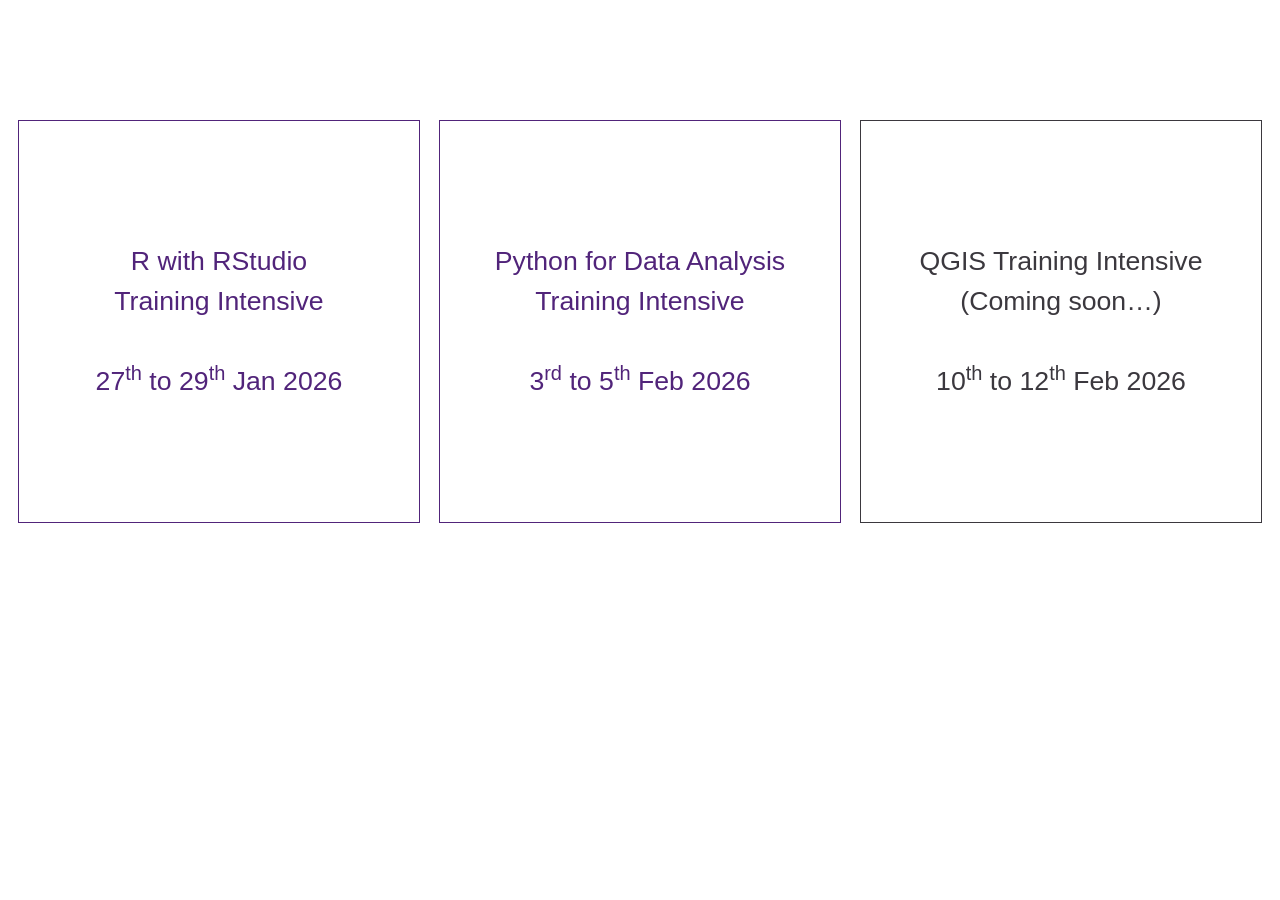
<file: index.html>
<!DOCTYPE html>
<html xmlns="http://www.w3.org/1999/xhtml" lang="en" xml:lang="en"><head>

<meta charset="utf-8">
<meta name="generator" content="quarto-1.7.29">

<meta name="viewport" content="width=device-width, initial-scale=1.0, user-scalable=yes">


<title>Cameron West</title>
<style>
code{white-space: pre-wrap;}
span.smallcaps{font-variant: small-caps;}
div.columns{display: flex; gap: min(4vw, 1.5em);}
div.column{flex: auto; overflow-x: auto;}
div.hanging-indent{margin-left: 1.5em; text-indent: -1.5em;}
ul.task-list{list-style: none;}
ul.task-list li input[type="checkbox"] {
  width: 0.8em;
  margin: 0 0.8em 0.2em -1em; /* quarto-specific, see https://github.com/quarto-dev/quarto-cli/issues/4556 */ 
  vertical-align: middle;
}
</style>


<script src="site_libs/quarto-nav/quarto-nav.js"></script>
<script src="site_libs/clipboard/clipboard.min.js"></script>
<script src="site_libs/quarto-search/autocomplete.umd.js"></script>
<script src="site_libs/quarto-search/fuse.min.js"></script>
<script src="site_libs/quarto-search/quarto-search.js"></script>
<meta name="quarto:offset" content="./">
<script src="site_libs/quarto-html/quarto.js" type="module"></script>
<script src="site_libs/quarto-html/tabsets/tabsets.js" type="module"></script>
<script src="site_libs/quarto-html/popper.min.js"></script>
<script src="site_libs/quarto-html/tippy.umd.min.js"></script>
<script src="site_libs/quarto-html/anchor.min.js"></script>
<link href="site_libs/quarto-html/tippy.css" rel="stylesheet">
<link href="site_libs/quarto-html/quarto-syntax-highlighting-0815c480559380816a4d1ea211a47e91.css" rel="stylesheet" class="quarto-color-scheme" id="quarto-text-highlighting-styles">
<link href="site_libs/quarto-html/quarto-syntax-highlighting-dark-748b535e376f14d4692bf2b2e5fd6380.css" rel="stylesheet" class="quarto-color-scheme quarto-color-alternate" id="quarto-text-highlighting-styles">
<link href="site_libs/quarto-html/quarto-syntax-highlighting-0815c480559380816a4d1ea211a47e91.css" rel="stylesheet" class="quarto-color-scheme-extra" id="quarto-text-highlighting-styles">
<script src="site_libs/bootstrap/bootstrap.min.js"></script>
<link href="site_libs/bootstrap/bootstrap-icons.css" rel="stylesheet">
<link href="site_libs/bootstrap/bootstrap-2fe88093e1f6d29513331157c0194163.min.css" rel="stylesheet" append-hash="true" class="quarto-color-scheme" id="quarto-bootstrap" data-mode="light">
<link href="site_libs/bootstrap/bootstrap-dark-2fe88093e1f6d29513331157c0194163.min.css" rel="stylesheet" append-hash="true" class="quarto-color-scheme quarto-color-alternate" id="quarto-bootstrap" data-mode="light">
<link href="site_libs/bootstrap/bootstrap-2fe88093e1f6d29513331157c0194163.min.css" rel="stylesheet" append-hash="true" class="quarto-color-scheme-extra" id="quarto-bootstrap" data-mode="light">
<script src="site_libs/quarto-dashboard/quarto-dashboard.js"></script>
<script src="site_libs/quarto-dashboard/stickythead.js"></script>



<script src="site_libs/quarto-dashboard/web-components.js" type="module"></script>
<script src="site_libs/quarto-dashboard/components.js"></script>

<script id="quarto-search-options" type="application/json">{
  "location": "sidebar",
  "copy-button": false,
  "collapse-after": 3,
  "panel-placement": "start",
  "type": "textbox",
  "limit": 50,
  "keyboard-shortcut": [
    "f",
    "/",
    "s"
  ],
  "show-item-context": false,
  "language": {
    "search-no-results-text": "No results",
    "search-matching-documents-text": "matching documents",
    "search-copy-link-title": "Copy link to search",
    "search-hide-matches-text": "Hide additional matches",
    "search-more-match-text": "more match in this document",
    "search-more-matches-text": "more matches in this document",
    "search-clear-button-title": "Clear",
    "search-text-placeholder": "",
    "search-detached-cancel-button-title": "Cancel",
    "search-submit-button-title": "Submit",
    "search-label": "Search"
  }
}</script>


</head>

<body class="quarto-dashboard dashboard-fill fullcontent quarto-light">

<header id="quarto-dashboard-header">
<nav class="navbar navbar-expand-md slim" data-bs-theme="dark">
  <div class="navbar-container container-fluid">
    <button class="navbar-toggler hidden" type="button" data-bs-toggle="collapse" data-bs-target="#dashboard-collapse" aria-controls="dashboard-collapse" aria-expanded="false" aria-label="Toggle navigation">
      <span class="navbar-toggler-icon"></span>
    </button>    


</div></nav>
</header>
<div id="quarto-search-results"></div>
<!-- content -->
<div id="quarto-content" class="quarto-container page-layout-custom quarto-dashboard-content bslib-gap-spacing html-fill-container bslib-page-fill">
<!-- sidebar -->
<!-- margin-sidebar -->
<!-- main -->

<div class="bslib-grid-item html-fill-item bslib-grid" data-layout="fill" style="display: grid; grid-template-rows: minmax(3em, 10fr) minmax(3em, 90fr); grid-auto-columns: minmax(0, 1fr);">
<div class="bslib-grid" style="display: grid; grid-template-columns: minmax(3em, 1fr);
grid-auto-rows: minmax(0, 1fr);">
<div class="card bslib-card html-fill-container" data-fill="false" data-bslib-card-init="" data-require-bs-caller="card()">
<div class="card-body html-fill-item html-fill-container">
<br>
</div>
<script data-bslib-card-init="">bslib.Card.initializeAllCards();</script></div>
</div>
<div class="bslib-grid" style="display: grid; grid-template-columns: minmax(3em, 1fr) minmax(3em, 1fr) minmax(3em, 1fr);
grid-auto-rows: minmax(0, 1fr);">
<div class="card bslib-card html-fill-container" data-fill="false" data-bslib-card-init="" data-require-bs-caller="card()">
<div class="card-body html-fill-item html-fill-container" style="padding: 0px;">
<a href="https://camwest5.github.io/r-training-intensive/setup.html" class="btn btn-outline-primary">R with RStudio<br>
Training Intensive<br>
<br>
27<sup>th</sup> to 29<sup>th</sup> Jan 2026</a>
</div>
<script data-bslib-card-init="">bslib.Card.initializeAllCards();</script></div><div class="card bslib-card html-fill-container" data-fill="false" data-bslib-card-init="" data-require-bs-caller="card()">
<div class="card-body html-fill-item html-fill-container" style="padding: 0px;">
<a href="https://camwest5.github.io/python-training-intensive/setup.html" class="btn btn-outline-primary">Python for Data Analysis<br>
Training Intensive<br>
<br>
3<sup>rd</sup> to 5<sup>th</sup> Feb 2026</a>
</div>
<script data-bslib-card-init="">bslib.Card.initializeAllCards();</script></div><div class="card bslib-card html-fill-container" data-fill="false" data-bslib-card-init="" data-require-bs-caller="card()">
<div class="card-body html-fill-item html-fill-container" style="padding: 0px;">
<a href="" class="btn btn-outline-dark">QGIS Training Intensive<br>
(Coming soon…)<br>
<br>
10<sup>th</sup> to 12<sup>th</sup> Feb 2026</a>
</div>
<script data-bslib-card-init="">bslib.Card.initializeAllCards();</script></div><div id="3ade8a4a-fb1d-4a6c-8409-ac45482d5fc9" class="hidden">

</div>
</div>
</div>


<script id="quarto-html-after-body" type="application/javascript">
  window.document.addEventListener("DOMContentLoaded", function (event) {
    const icon = "";
    const anchorJS = new window.AnchorJS();
    anchorJS.options = {
      placement: 'right',
      icon: icon
    };
    anchorJS.add('.anchored');
    const isCodeAnnotation = (el) => {
      for (const clz of el.classList) {
        if (clz.startsWith('code-annotation-')) {                     
          return true;
        }
      }
      return false;
    }
    const onCopySuccess = function(e) {
      // button target
      const button = e.trigger;
      // don't keep focus
      button.blur();
      // flash "checked"
      button.classList.add('code-copy-button-checked');
      var currentTitle = button.getAttribute("title");
      button.setAttribute("title", "Copied!");
      let tooltip;
      if (window.bootstrap) {
        button.setAttribute("data-bs-toggle", "tooltip");
        button.setAttribute("data-bs-placement", "left");
        button.setAttribute("data-bs-title", "Copied!");
        tooltip = new bootstrap.Tooltip(button, 
          { trigger: "manual", 
            customClass: "code-copy-button-tooltip",
            offset: [0, -8]});
        tooltip.show();    
      }
      setTimeout(function() {
        if (tooltip) {
          tooltip.hide();
          button.removeAttribute("data-bs-title");
          button.removeAttribute("data-bs-toggle");
          button.removeAttribute("data-bs-placement");
        }
        button.setAttribute("title", currentTitle);
        button.classList.remove('code-copy-button-checked');
      }, 1000);
      // clear code selection
      e.clearSelection();
    }
    const getTextToCopy = function(trigger) {
        const codeEl = trigger.previousElementSibling.cloneNode(true);
        for (const childEl of codeEl.children) {
          if (isCodeAnnotation(childEl)) {
            childEl.remove();
          }
        }
        return codeEl.innerText;
    }
    const clipboard = new window.ClipboardJS('.code-copy-button:not([data-in-quarto-modal])', {
      text: getTextToCopy
    });
    clipboard.on('success', onCopySuccess);
    if (window.document.getElementById('quarto-embedded-source-code-modal')) {
      const clipboardModal = new window.ClipboardJS('.code-copy-button[data-in-quarto-modal]', {
        text: getTextToCopy,
        container: window.document.getElementById('quarto-embedded-source-code-modal')
      });
      clipboardModal.on('success', onCopySuccess);
    }
      var localhostRegex = new RegExp(/^(?:http|https):\/\/localhost\:?[0-9]*\//);
      var mailtoRegex = new RegExp(/^mailto:/);
        var filterRegex = new RegExp('/' + window.location.host + '/');
      var isInternal = (href) => {
          return filterRegex.test(href) || localhostRegex.test(href) || mailtoRegex.test(href);
      }
      // Inspect non-navigation links and adorn them if external
     var links = window.document.querySelectorAll('a[href]:not(.nav-link):not(.navbar-brand):not(.toc-action):not(.sidebar-link):not(.sidebar-item-toggle):not(.pagination-link):not(.no-external):not([aria-hidden]):not(.dropdown-item):not(.quarto-navigation-tool):not(.about-link)');
      for (var i=0; i<links.length; i++) {
        const link = links[i];
        if (!isInternal(link.href)) {
          // undo the damage that might have been done by quarto-nav.js in the case of
          // links that we want to consider external
          if (link.dataset.originalHref !== undefined) {
            link.href = link.dataset.originalHref;
          }
        }
      }
    function tippyHover(el, contentFn, onTriggerFn, onUntriggerFn) {
      const config = {
        allowHTML: true,
        maxWidth: 500,
        delay: 100,
        arrow: false,
        appendTo: function(el) {
            return el.parentElement;
        },
        interactive: true,
        interactiveBorder: 10,
        theme: 'quarto',
        placement: 'bottom-start',
      };
      if (contentFn) {
        config.content = contentFn;
      }
      if (onTriggerFn) {
        config.onTrigger = onTriggerFn;
      }
      if (onUntriggerFn) {
        config.onUntrigger = onUntriggerFn;
      }
      window.tippy(el, config); 
    }
    const noterefs = window.document.querySelectorAll('a[role="doc-noteref"]');
    for (var i=0; i<noterefs.length; i++) {
      const ref = noterefs[i];
      tippyHover(ref, function() {
        // use id or data attribute instead here
        let href = ref.getAttribute('data-footnote-href') || ref.getAttribute('href');
        try { href = new URL(href).hash; } catch {}
        const id = href.replace(/^#\/?/, "");
        const note = window.document.getElementById(id);
        if (note) {
          return note.innerHTML;
        } else {
          return "";
        }
      });
    }
    const xrefs = window.document.querySelectorAll('a.quarto-xref');
    const processXRef = (id, note) => {
      // Strip column container classes
      const stripColumnClz = (el) => {
        el.classList.remove("page-full", "page-columns");
        if (el.children) {
          for (const child of el.children) {
            stripColumnClz(child);
          }
        }
      }
      stripColumnClz(note)
      if (id === null || id.startsWith('sec-')) {
        // Special case sections, only their first couple elements
        const container = document.createElement("div");
        if (note.children && note.children.length > 2) {
          container.appendChild(note.children[0].cloneNode(true));
          for (let i = 1; i < note.children.length; i++) {
            const child = note.children[i];
            if (child.tagName === "P" && child.innerText === "") {
              continue;
            } else {
              container.appendChild(child.cloneNode(true));
              break;
            }
          }
          if (window.Quarto?.typesetMath) {
            window.Quarto.typesetMath(container);
          }
          return container.innerHTML
        } else {
          if (window.Quarto?.typesetMath) {
            window.Quarto.typesetMath(note);
          }
          return note.innerHTML;
        }
      } else {
        // Remove any anchor links if they are present
        const anchorLink = note.querySelector('a.anchorjs-link');
        if (anchorLink) {
          anchorLink.remove();
        }
        if (window.Quarto?.typesetMath) {
          window.Quarto.typesetMath(note);
        }
        if (note.classList.contains("callout")) {
          return note.outerHTML;
        } else {
          return note.innerHTML;
        }
      }
    }
    for (var i=0; i<xrefs.length; i++) {
      const xref = xrefs[i];
      tippyHover(xref, undefined, function(instance) {
        instance.disable();
        let url = xref.getAttribute('href');
        let hash = undefined; 
        if (url.startsWith('#')) {
          hash = url;
        } else {
          try { hash = new URL(url).hash; } catch {}
        }
        if (hash) {
          const id = hash.replace(/^#\/?/, "");
          const note = window.document.getElementById(id);
          if (note !== null) {
            try {
              const html = processXRef(id, note.cloneNode(true));
              instance.setContent(html);
            } finally {
              instance.enable();
              instance.show();
            }
          } else {
            // See if we can fetch this
            fetch(url.split('#')[0])
            .then(res => res.text())
            .then(html => {
              const parser = new DOMParser();
              const htmlDoc = parser.parseFromString(html, "text/html");
              const note = htmlDoc.getElementById(id);
              if (note !== null) {
                const html = processXRef(id, note);
                instance.setContent(html);
              } 
            }).finally(() => {
              instance.enable();
              instance.show();
            });
          }
        } else {
          // See if we can fetch a full url (with no hash to target)
          // This is a special case and we should probably do some content thinning / targeting
          fetch(url)
          .then(res => res.text())
          .then(html => {
            const parser = new DOMParser();
            const htmlDoc = parser.parseFromString(html, "text/html");
            const note = htmlDoc.querySelector('main.content');
            if (note !== null) {
              // This should only happen for chapter cross references
              // (since there is no id in the URL)
              // remove the first header
              if (note.children.length > 0 && note.children[0].tagName === "HEADER") {
                note.children[0].remove();
              }
              const html = processXRef(null, note);
              instance.setContent(html);
            } 
          }).finally(() => {
            instance.enable();
            instance.show();
          });
        }
      }, function(instance) {
      });
    }
        let selectedAnnoteEl;
        const selectorForAnnotation = ( cell, annotation) => {
          let cellAttr = 'data-code-cell="' + cell + '"';
          let lineAttr = 'data-code-annotation="' +  annotation + '"';
          const selector = 'span[' + cellAttr + '][' + lineAttr + ']';
          return selector;
        }
        const selectCodeLines = (annoteEl) => {
          const doc = window.document;
          const targetCell = annoteEl.getAttribute("data-target-cell");
          const targetAnnotation = annoteEl.getAttribute("data-target-annotation");
          const annoteSpan = window.document.querySelector(selectorForAnnotation(targetCell, targetAnnotation));
          const lines = annoteSpan.getAttribute("data-code-lines").split(",");
          const lineIds = lines.map((line) => {
            return targetCell + "-" + line;
          })
          let top = null;
          let height = null;
          let parent = null;
          if (lineIds.length > 0) {
              //compute the position of the single el (top and bottom and make a div)
              const el = window.document.getElementById(lineIds[0]);
              top = el.offsetTop;
              height = el.offsetHeight;
              parent = el.parentElement.parentElement;
            if (lineIds.length > 1) {
              const lastEl = window.document.getElementById(lineIds[lineIds.length - 1]);
              const bottom = lastEl.offsetTop + lastEl.offsetHeight;
              height = bottom - top;
            }
            if (top !== null && height !== null && parent !== null) {
              // cook up a div (if necessary) and position it 
              let div = window.document.getElementById("code-annotation-line-highlight");
              if (div === null) {
                div = window.document.createElement("div");
                div.setAttribute("id", "code-annotation-line-highlight");
                div.style.position = 'absolute';
                parent.appendChild(div);
              }
              div.style.top = top - 2 + "px";
              div.style.height = height + 4 + "px";
              div.style.left = 0;
              let gutterDiv = window.document.getElementById("code-annotation-line-highlight-gutter");
              if (gutterDiv === null) {
                gutterDiv = window.document.createElement("div");
                gutterDiv.setAttribute("id", "code-annotation-line-highlight-gutter");
                gutterDiv.style.position = 'absolute';
                const codeCell = window.document.getElementById(targetCell);
                const gutter = codeCell.querySelector('.code-annotation-gutter');
                gutter.appendChild(gutterDiv);
              }
              gutterDiv.style.top = top - 2 + "px";
              gutterDiv.style.height = height + 4 + "px";
            }
            selectedAnnoteEl = annoteEl;
          }
        };
        const unselectCodeLines = () => {
          const elementsIds = ["code-annotation-line-highlight", "code-annotation-line-highlight-gutter"];
          elementsIds.forEach((elId) => {
            const div = window.document.getElementById(elId);
            if (div) {
              div.remove();
            }
          });
          selectedAnnoteEl = undefined;
        };
          // Handle positioning of the toggle
      window.addEventListener(
        "resize",
        throttle(() => {
          elRect = undefined;
          if (selectedAnnoteEl) {
            selectCodeLines(selectedAnnoteEl);
          }
        }, 10)
      );
      function throttle(fn, ms) {
      let throttle = false;
      let timer;
        return (...args) => {
          if(!throttle) { // first call gets through
              fn.apply(this, args);
              throttle = true;
          } else { // all the others get throttled
              if(timer) clearTimeout(timer); // cancel #2
              timer = setTimeout(() => {
                fn.apply(this, args);
                timer = throttle = false;
              }, ms);
          }
        };
      }
        // Attach click handler to the DT
        const annoteDls = window.document.querySelectorAll('dt[data-target-cell]');
        for (const annoteDlNode of annoteDls) {
          annoteDlNode.addEventListener('click', (event) => {
            const clickedEl = event.target;
            if (clickedEl !== selectedAnnoteEl) {
              unselectCodeLines();
              const activeEl = window.document.querySelector('dt[data-target-cell].code-annotation-active');
              if (activeEl) {
                activeEl.classList.remove('code-annotation-active');
              }
              selectCodeLines(clickedEl);
              clickedEl.classList.add('code-annotation-active');
            } else {
              // Unselect the line
              unselectCodeLines();
              clickedEl.classList.remove('code-annotation-active');
            }
          });
        }
    const findCites = (el) => {
      const parentEl = el.parentElement;
      if (parentEl) {
        const cites = parentEl.dataset.cites;
        if (cites) {
          return {
            el,
            cites: cites.split(' ')
          };
        } else {
          return findCites(el.parentElement)
        }
      } else {
        return undefined;
      }
    };
    var bibliorefs = window.document.querySelectorAll('a[role="doc-biblioref"]');
    for (var i=0; i<bibliorefs.length; i++) {
      const ref = bibliorefs[i];
      const citeInfo = findCites(ref);
      if (citeInfo) {
        tippyHover(citeInfo.el, function() {
          var popup = window.document.createElement('div');
          citeInfo.cites.forEach(function(cite) {
            var citeDiv = window.document.createElement('div');
            citeDiv.classList.add('hanging-indent');
            citeDiv.classList.add('csl-entry');
            var biblioDiv = window.document.getElementById('ref-' + cite);
            if (biblioDiv) {
              citeDiv.innerHTML = biblioDiv.innerHTML;
            }
            popup.appendChild(citeDiv);
          });
          return popup.innerHTML;
        });
      }
    }
  });
  </script>
</div> <!-- /content -->

<script type="application/javascript">
window.document.addEventListener("DOMContentLoaded", function (_event) {
  if (window.bslib.Card) {
    window.bslib.Card.initializeAllCards();
  }
}); 
</script>
  



</body></html>
</file>
<file: site_libs/quarto-html/tippy.css>
.tippy-box[data-animation=fade][data-state=hidden]{opacity:0}[data-tippy-root]{max-width:calc(100vw - 10px)}.tippy-box{position:relative;background-color:#333;color:#fff;border-radius:4px;font-size:14px;line-height:1.4;white-space:normal;outline:0;transition-property:transform,visibility,opacity}.tippy-box[data-placement^=top]>.tippy-arrow{bottom:0}.tippy-box[data-placement^=top]>.tippy-arrow:before{bottom:-7px;left:0;border-width:8px 8px 0;border-top-color:initial;transform-origin:center top}.tippy-box[data-placement^=bottom]>.tippy-arrow{top:0}.tippy-box[data-placement^=bottom]>.tippy-arrow:before{top:-7px;left:0;border-width:0 8px 8px;border-bottom-color:initial;transform-origin:center bottom}.tippy-box[data-placement^=left]>.tippy-arrow{right:0}.tippy-box[data-placement^=left]>.tippy-arrow:before{border-width:8px 0 8px 8px;border-left-color:initial;right:-7px;transform-origin:center left}.tippy-box[data-placement^=right]>.tippy-arrow{left:0}.tippy-box[data-placement^=right]>.tippy-arrow:before{left:-7px;border-width:8px 8px 8px 0;border-right-color:initial;transform-origin:center right}.tippy-box[data-inertia][data-state=visible]{transition-timing-function:cubic-bezier(.54,1.5,.38,1.11)}.tippy-arrow{width:16px;height:16px;color:#333}.tippy-arrow:before{content:"";position:absolute;border-color:transparent;border-style:solid}.tippy-content{position:relative;padding:5px 9px;z-index:1}
</file>
<file: site_libs/quarto-html/quarto-syntax-highlighting-0815c480559380816a4d1ea211a47e91.css>
/* quarto syntax highlight colors */
:root {
  --quarto-hl-ot-color: #003B4F;
  --quarto-hl-at-color: #657422;
  --quarto-hl-ss-color: #20794D;
  --quarto-hl-an-color: #5E5E5E;
  --quarto-hl-fu-color: #4758AB;
  --quarto-hl-st-color: #20794D;
  --quarto-hl-cf-color: #003B4F;
  --quarto-hl-op-color: #5E5E5E;
  --quarto-hl-er-color: #AD0000;
  --quarto-hl-bn-color: #AD0000;
  --quarto-hl-al-color: #AD0000;
  --quarto-hl-va-color: #111111;
  --quarto-hl-bu-color: inherit;
  --quarto-hl-ex-color: inherit;
  --quarto-hl-pp-color: #AD0000;
  --quarto-hl-in-color: #5E5E5E;
  --quarto-hl-vs-color: #20794D;
  --quarto-hl-wa-color: #5E5E5E;
  --quarto-hl-do-color: #5E5E5E;
  --quarto-hl-im-color: #00769E;
  --quarto-hl-ch-color: #20794D;
  --quarto-hl-dt-color: #AD0000;
  --quarto-hl-fl-color: #AD0000;
  --quarto-hl-co-color: #5E5E5E;
  --quarto-hl-cv-color: #5E5E5E;
  --quarto-hl-cn-color: #8f5902;
  --quarto-hl-sc-color: #5E5E5E;
  --quarto-hl-dv-color: #AD0000;
  --quarto-hl-kw-color: #003B4F;
}

/* other quarto variables */
:root {
  --quarto-font-monospace: SFMono-Regular, Menlo, Monaco, Consolas, "Liberation Mono", "Courier New", monospace;
}

/* syntax highlight based on Pandoc's rules */
pre > code.sourceCode > span {
  color: #003B4F;
}

code.sourceCode > span {
  color: #003B4F;
}

div.sourceCode,
div.sourceCode pre.sourceCode {
  color: #003B4F;
}

/* Normal */
code span {
  color: #003B4F;
}

/* Alert */
code span.al {
  color: #AD0000;
  font-style: inherit;
}

/* Annotation */
code span.an {
  color: #5E5E5E;
  font-style: inherit;
}

/* Attribute */
code span.at {
  color: #657422;
  font-style: inherit;
}

/* BaseN */
code span.bn {
  color: #AD0000;
  font-style: inherit;
}

/* BuiltIn */
code span.bu {
  font-style: inherit;
}

/* ControlFlow */
code span.cf {
  color: #003B4F;
  font-weight: bold;
  font-style: inherit;
}

/* Char */
code span.ch {
  color: #20794D;
  font-style: inherit;
}

/* Constant */
code span.cn {
  color: #8f5902;
  font-style: inherit;
}

/* Comment */
code span.co {
  color: #5E5E5E;
  font-style: inherit;
}

/* CommentVar */
code span.cv {
  color: #5E5E5E;
  font-style: italic;
}

/* Documentation */
code span.do {
  color: #5E5E5E;
  font-style: italic;
}

/* DataType */
code span.dt {
  color: #AD0000;
  font-style: inherit;
}

/* DecVal */
code span.dv {
  color: #AD0000;
  font-style: inherit;
}

/* Error */
code span.er {
  color: #AD0000;
  font-style: inherit;
}

/* Extension */
code span.ex {
  font-style: inherit;
}

/* Float */
code span.fl {
  color: #AD0000;
  font-style: inherit;
}

/* Function */
code span.fu {
  color: #4758AB;
  font-style: inherit;
}

/* Import */
code span.im {
  color: #00769E;
  font-style: inherit;
}

/* Information */
code span.in {
  color: #5E5E5E;
  font-style: inherit;
}

/* Keyword */
code span.kw {
  color: #003B4F;
  font-weight: bold;
  font-style: inherit;
}

/* Operator */
code span.op {
  color: #5E5E5E;
  font-style: inherit;
}

/* Other */
code span.ot {
  color: #003B4F;
  font-style: inherit;
}

/* Preprocessor */
code span.pp {
  color: #AD0000;
  font-style: inherit;
}

/* SpecialChar */
code span.sc {
  color: #5E5E5E;
  font-style: inherit;
}

/* SpecialString */
code span.ss {
  color: #20794D;
  font-style: inherit;
}

/* String */
code span.st {
  color: #20794D;
  font-style: inherit;
}

/* Variable */
code span.va {
  color: #111111;
  font-style: inherit;
}

/* VerbatimString */
code span.vs {
  color: #20794D;
  font-style: inherit;
}

/* Warning */
code span.wa {
  color: #5E5E5E;
  font-style: italic;
}

.prevent-inlining {
  content: "</";
}

/*# sourceMappingURL=d398365ccb532ba00fe56d6aa1025863.css.map */
</file>
<file: site_libs/quarto-html/quarto-syntax-highlighting-dark-748b535e376f14d4692bf2b2e5fd6380.css>
/* quarto syntax highlight colors */
:root {
  --quarto-hl-al-color: #f07178;
  --quarto-hl-an-color: #d4d0ab;
  --quarto-hl-at-color: #00e0e0;
  --quarto-hl-bn-color: #d4d0ab;
  --quarto-hl-bu-color: #abe338;
  --quarto-hl-ch-color: #abe338;
  --quarto-hl-co-color: #f8f8f2;
  --quarto-hl-cv-color: #ffd700;
  --quarto-hl-cn-color: #ffd700;
  --quarto-hl-cf-color: #ffa07a;
  --quarto-hl-dt-color: #ffa07a;
  --quarto-hl-dv-color: #d4d0ab;
  --quarto-hl-do-color: #f8f8f2;
  --quarto-hl-er-color: #f07178;
  --quarto-hl-ex-color: #00e0e0;
  --quarto-hl-fl-color: #d4d0ab;
  --quarto-hl-fu-color: #ffa07a;
  --quarto-hl-im-color: #abe338;
  --quarto-hl-in-color: #d4d0ab;
  --quarto-hl-kw-color: #ffa07a;
  --quarto-hl-op-color: #ffa07a;
  --quarto-hl-ot-color: #00e0e0;
  --quarto-hl-pp-color: #dcc6e0;
  --quarto-hl-re-color: #00e0e0;
  --quarto-hl-sc-color: #abe338;
  --quarto-hl-ss-color: #abe338;
  --quarto-hl-st-color: #abe338;
  --quarto-hl-va-color: #00e0e0;
  --quarto-hl-vs-color: #abe338;
  --quarto-hl-wa-color: #dcc6e0;
}

/* other quarto variables */
:root {
  --quarto-font-monospace: SFMono-Regular, Menlo, Monaco, Consolas, "Liberation Mono", "Courier New", monospace;
}

/* syntax highlight based on Pandoc's rules */
pre > code.sourceCode > span {
  color: #f8f8f2;
}

code.sourceCode > span {
  color: #f8f8f2;
}

div.sourceCode,
div.sourceCode pre.sourceCode {
  color: #f8f8f2;
}

/* Normal */
code span {
  color: #f8f8f2;
}

/* Alert */
code span.al {
  color: #f07178;
}

/* Annotation */
code span.an {
  color: #d4d0ab;
}

/* Attribute */
code span.at {
  color: #00e0e0;
}

/* BaseN */
code span.bn {
  color: #d4d0ab;
}

/* BuiltIn */
code span.bu {
  color: #abe338;
}

/* ControlFlow */
code span.cf {
  font-weight: bold;
  color: #ffa07a;
}

/* Char */
code span.ch {
  color: #abe338;
}

/* Constant */
code span.cn {
  color: #ffd700;
}

/* Comment */
code span.co {
  font-style: italic;
  color: #f8f8f2;
}

/* CommentVar */
code span.cv {
  color: #ffd700;
}

/* Documentation */
code span.do {
  color: #f8f8f2;
}

/* DataType */
code span.dt {
  color: #ffa07a;
}

/* DecVal */
code span.dv {
  color: #d4d0ab;
}

/* Error */
code span.er {
  color: #f07178;
  text-decoration: underline;
}

/* Extension */
code span.ex {
  font-weight: bold;
  color: #00e0e0;
}

/* Float */
code span.fl {
  color: #d4d0ab;
}

/* Function */
code span.fu {
  color: #ffa07a;
}

/* Import */
code span.im {
  color: #abe338;
}

/* Information */
code span.in {
  color: #d4d0ab;
}

/* Keyword */
code span.kw {
  font-weight: bold;
  color: #ffa07a;
}

/* Operator */
code span.op {
  color: #ffa07a;
}

/* Other */
code span.ot {
  color: #00e0e0;
}

/* Preprocessor */
code span.pp {
  color: #dcc6e0;
}

/* RegionMarker */
code span.re {
  background-color: #f8f8f2;
  color: #00e0e0;
}

/* SpecialChar */
code span.sc {
  color: #abe338;
}

/* SpecialString */
code span.ss {
  color: #abe338;
}

/* String */
code span.st {
  color: #abe338;
}

/* Variable */
code span.va {
  color: #00e0e0;
}

/* VerbatimString */
code span.vs {
  color: #abe338;
}

/* Warning */
code span.wa {
  color: #dcc6e0;
}

.prevent-inlining {
  content: "</";
}

/*# sourceMappingURL=a169f92a7619bb7359e95dffce117b32.css.map */
</file>
